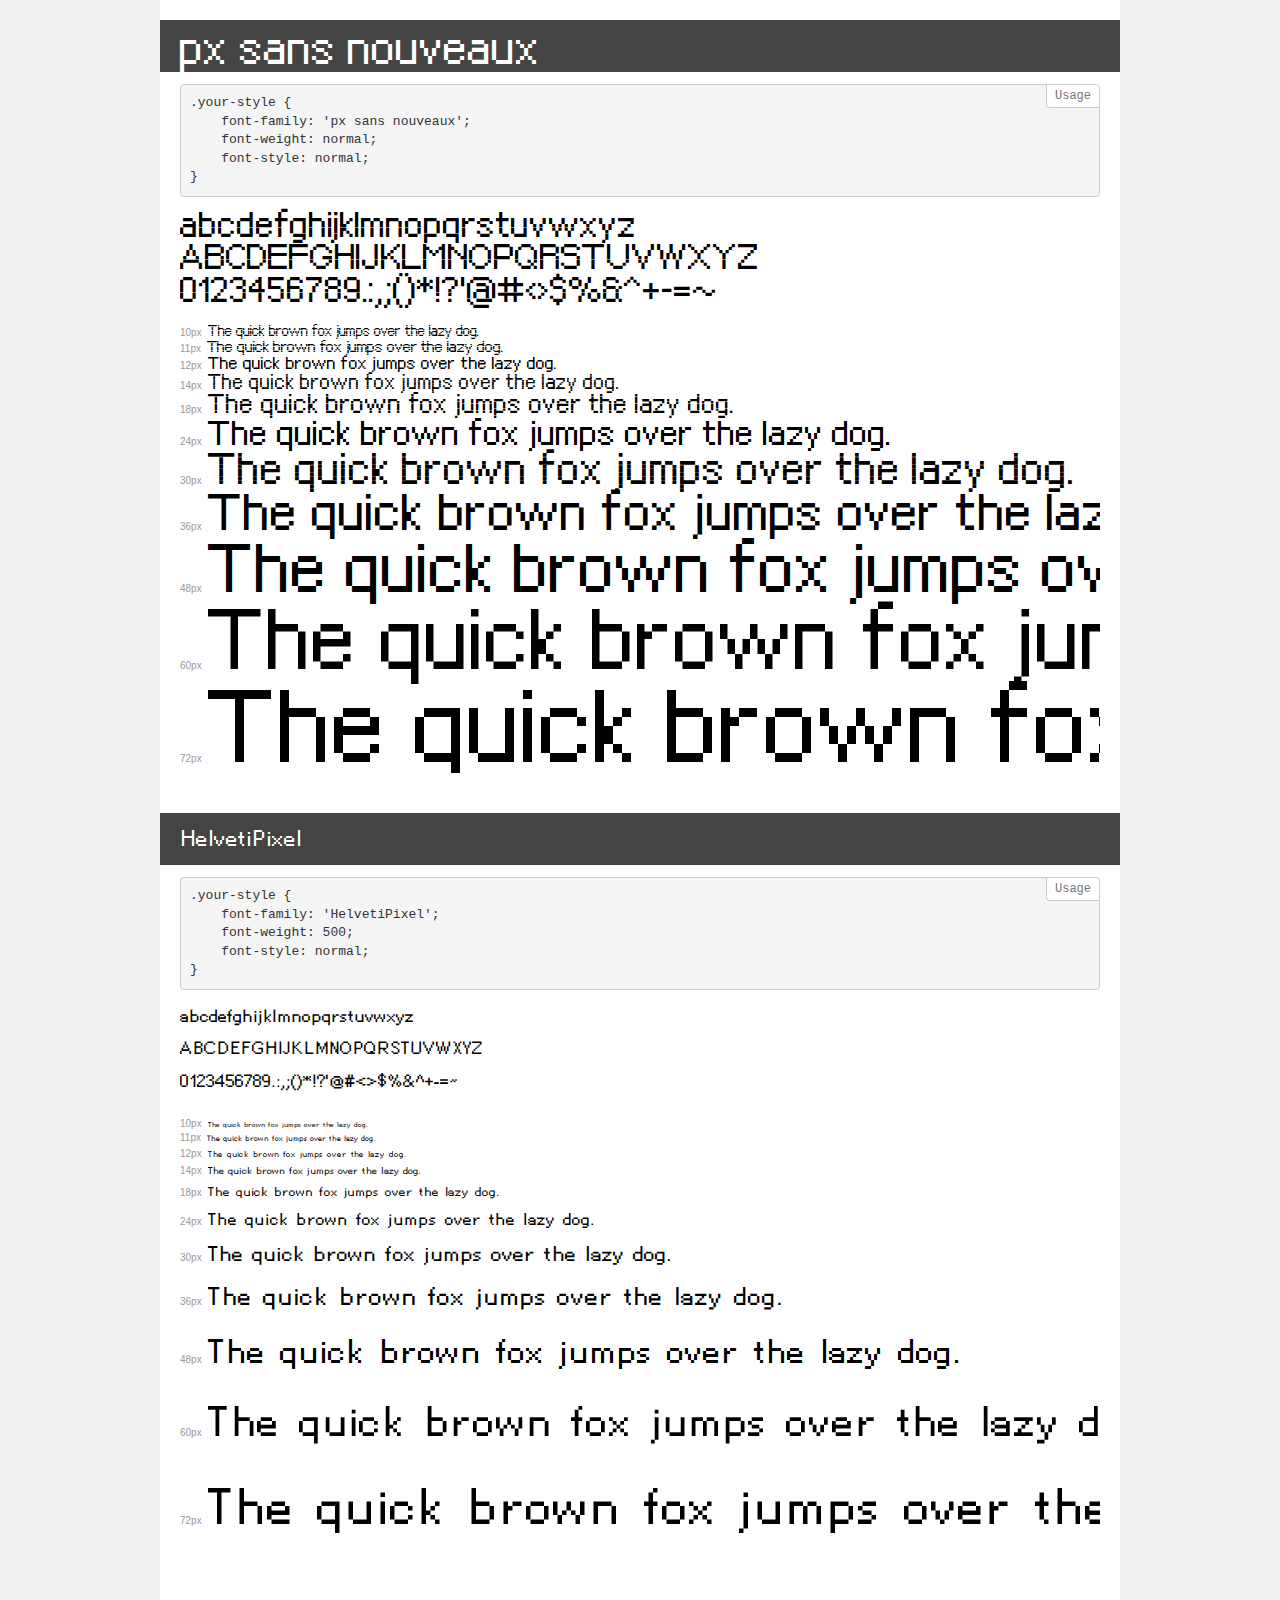
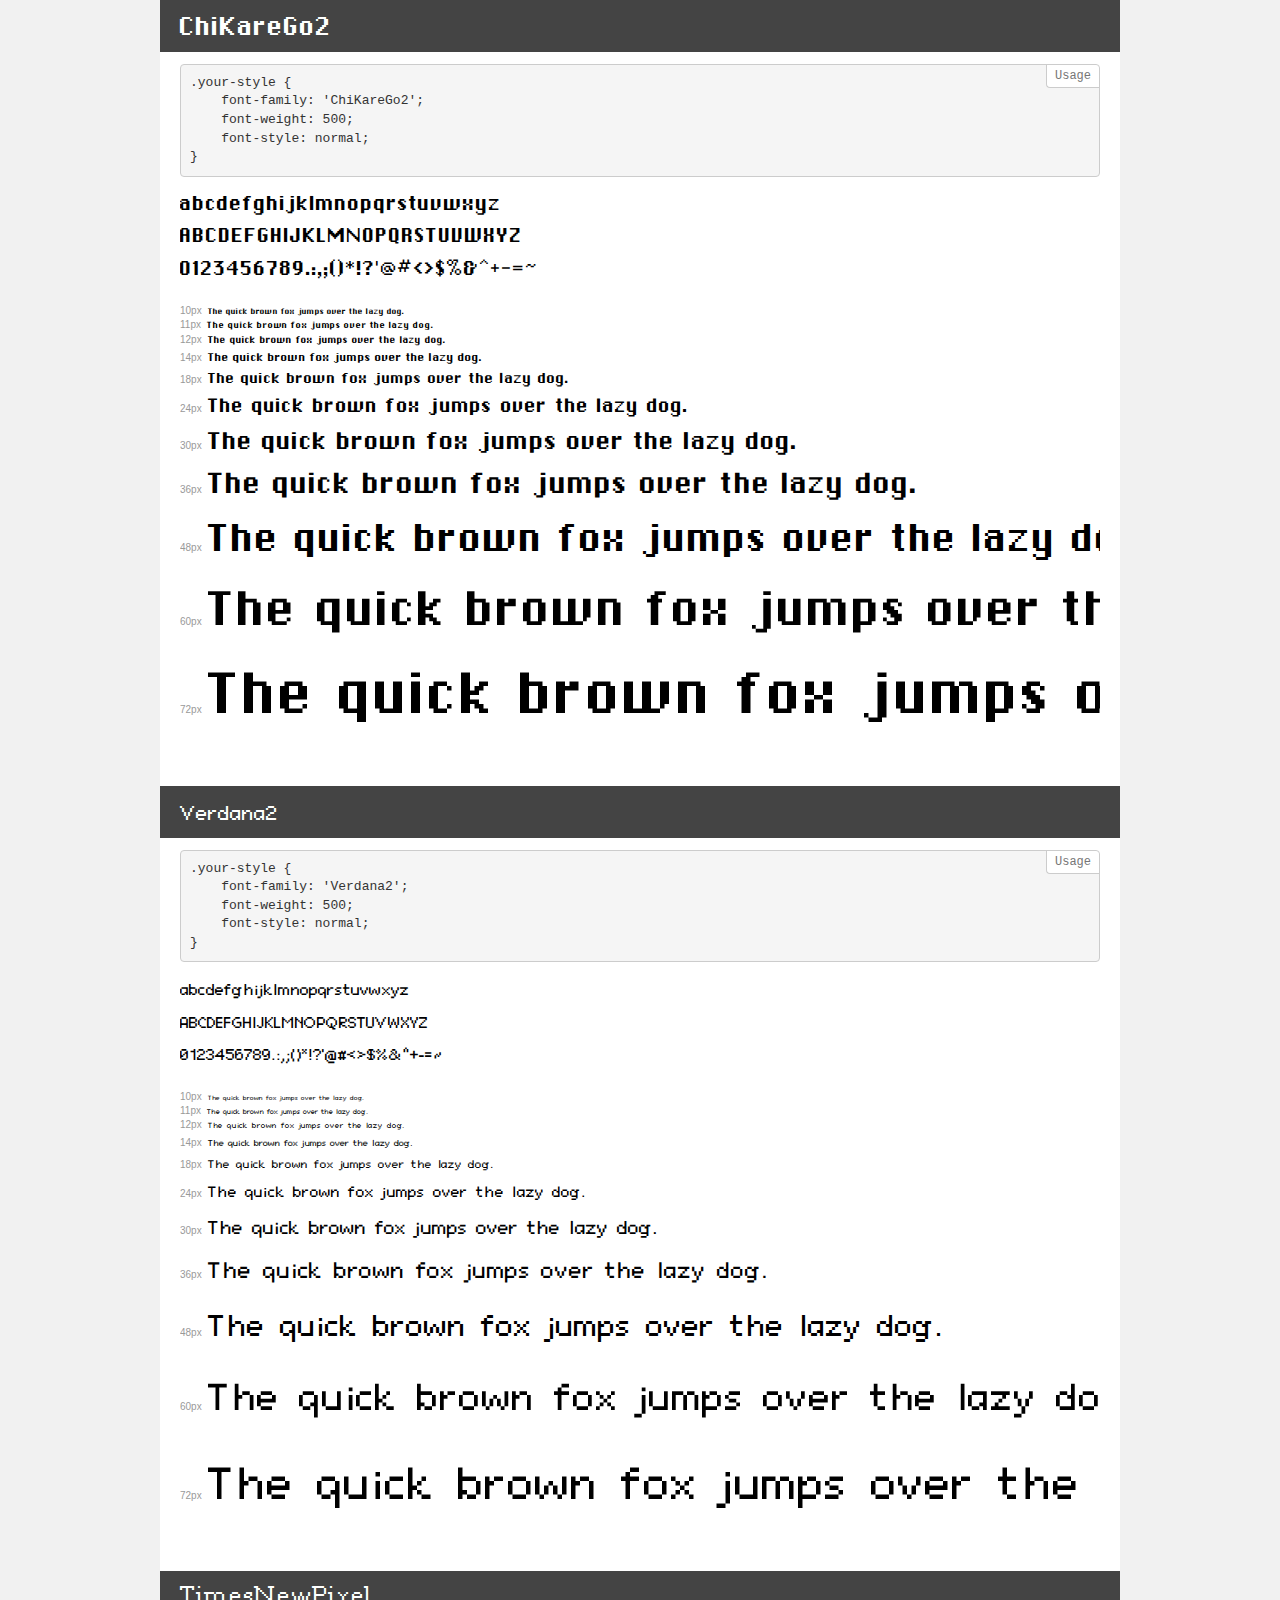
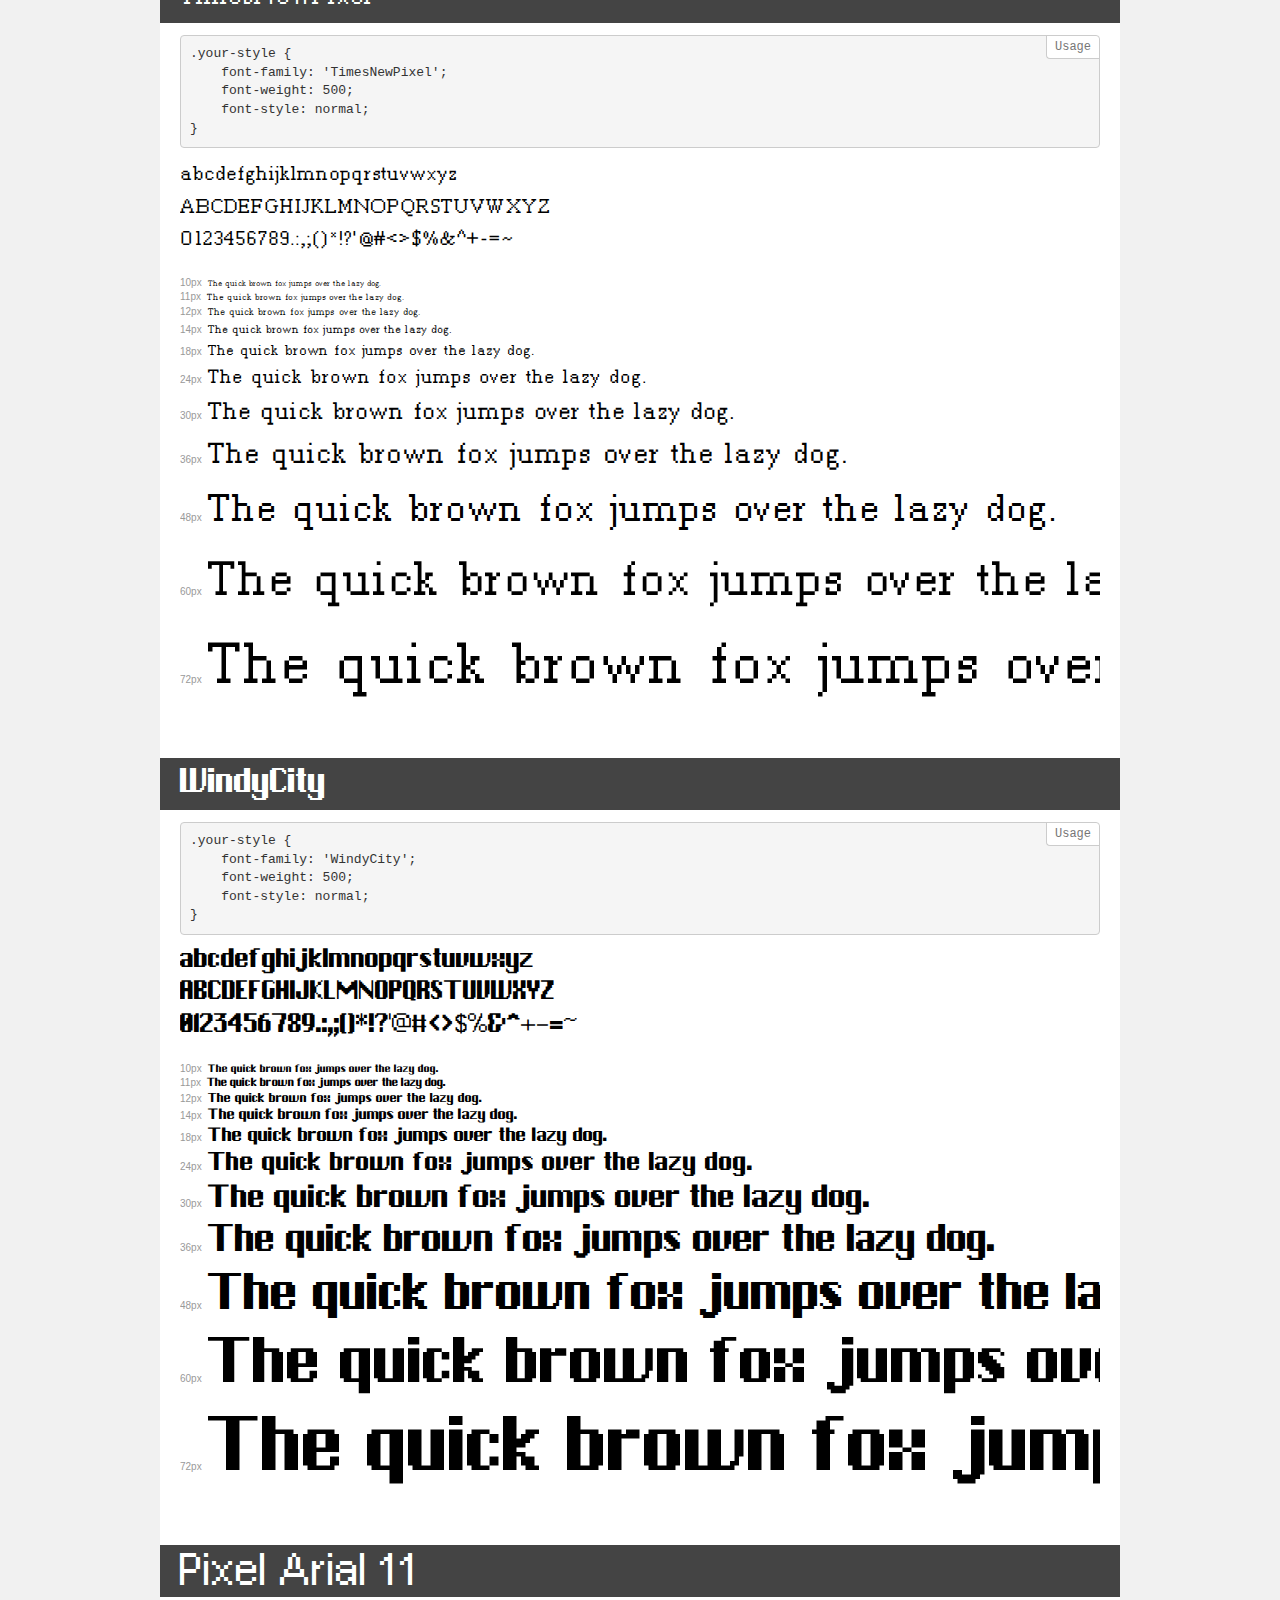
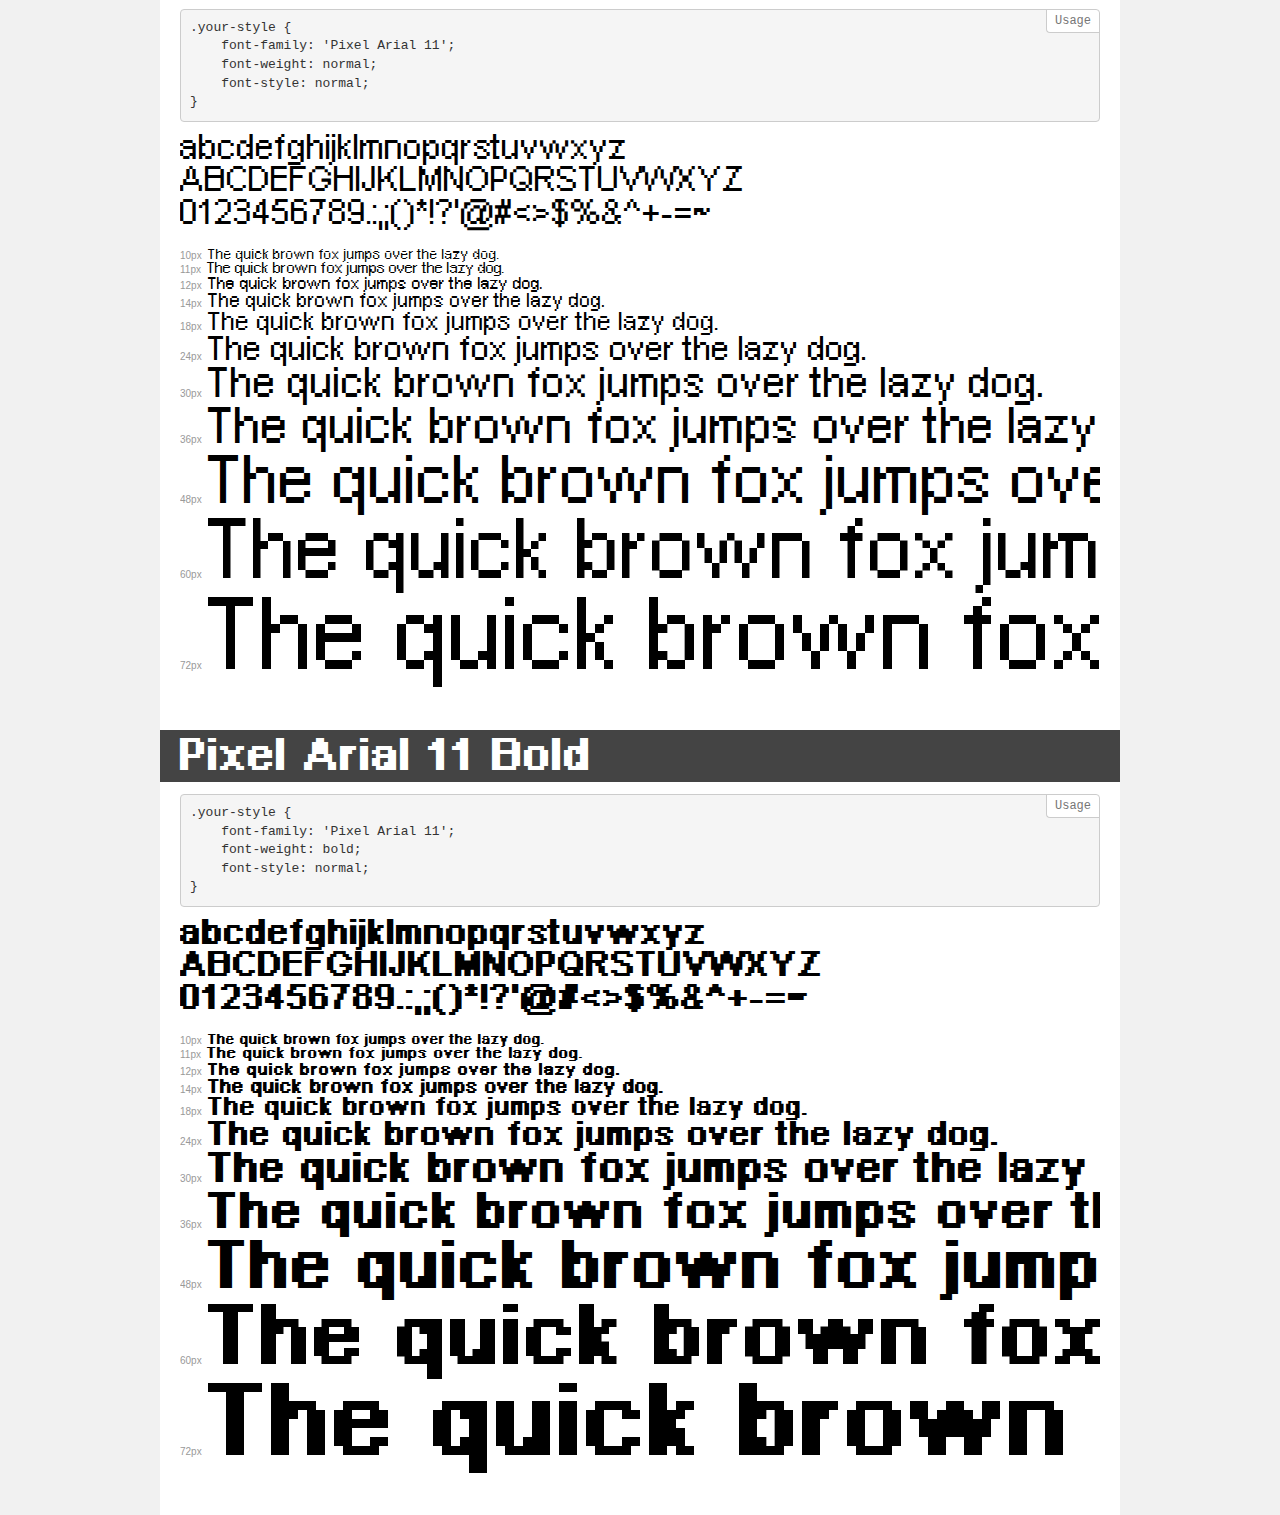
<file: fonts/demo.html>
<!DOCTYPE html>
<html>
<head>
    <meta charset="utf-8">
    <meta http-equiv="X-UA-Compatible" content="IE=edge">
    <meta name="viewport" content="width=device-width, initial-scale=1">
    <meta name="robots" content="noindex, noarchive">
    <meta name="format-detection" content="telephone=no">
    <title>Transfonter demo</title>
    <link href="stylesheet.css" rel="stylesheet">
    <style>
        /*
        http://meyerweb.com/eric/tools/css/reset/
        v2.0 | 20110126
        License: none (public domain)
        */
        html, body, div, span, applet, object, iframe,
        h1, h2, h3, h4, h5, h6, p, blockquote, pre,
        a, abbr, acronym, address, big, cite, code,
        del, dfn, em, img, ins, kbd, q, s, samp,
        small, strike, strong, sub, sup, tt, var,
        b, u, i, center,
        dl, dt, dd, ol, ul, li,
        fieldset, form, label, legend,
        table, caption, tbody, tfoot, thead, tr, th, td,
        article, aside, canvas, details, embed,
        figure, figcaption, footer, header, hgroup,
        menu, nav, output, ruby, section, summary,
        time, mark, audio, video {
            margin: 0;
            padding: 0;
            border: 0;
            font-size: 100%;
            font: inherit;
            vertical-align: baseline;
        }
        /* HTML5 display-role reset for older browsers */
        article, aside, details, figcaption, figure,
        footer, header, hgroup, menu, nav, section {
            display: block;
        }
        body {
            line-height: 1;
        }
        ol, ul {
            list-style: none;
        }
        blockquote, q {
            quotes: none;
        }
        blockquote:before, blockquote:after,
        q:before, q:after {
            content: '';
            content: none;
        }
        table {
            border-collapse: collapse;
            border-spacing: 0;
        }
        /* common styles */
        body {
            background: #f1f1f1;
            color: #000;
        }
        .page {
            background: #fff;
            width: 920px;
            margin: 0 auto;
            padding: 20px 20px 0 20px;
            overflow: hidden;
        }
        .font-container {
            overflow-x: auto;
            overflow-y: hidden;
            margin-bottom: 40px;
            line-height: 1.3;
            white-space: nowrap;
            padding-bottom: 5px;
        }
        h1 {
            position: relative;
            background: #444;
            font-size: 32px;
            color: #fff;
            padding: 10px 20px;
            margin: 0 -20px 12px -20px;
        }
        .letters {
            font-size: 25px;
            margin-bottom: 20px;
        }
        .s10:before {
            content: '10px';
        }
        .s11:before {
            content: '11px';
        }
        .s12:before {
            content: '12px';
        }
        .s14:before {
            content: '14px';
        }
        .s18:before {
            content: '18px';
        }
        .s24:before {
            content: '24px';
        }
        .s30:before {
            content: '30px';
        }
        .s36:before {
            content: '36px';
        }
        .s48:before {
            content: '48px';
        }
        .s60:before {
            content: '60px';
        }
        .s72:before {
            content: '72px';
        }
        .s10:before, .s11:before, .s12:before, .s14:before,
        .s18:before, .s24:before, .s30:before, .s36:before,
        .s48:before, .s60:before, .s72:before {
            font-family: Arial, sans-serif;
            font-size: 10px;
            font-weight: normal;
            font-style: normal;
            color: #999;
            padding-right: 6px;
        }
        pre {
            display: block;
            position: relative;
            padding: 9px;
            margin: 0 0 10px;
            font-family: Monaco, Menlo, Consolas, "Courier New", monospace !important;
            font-size: 13px;
            line-height: 1.428571429;
            color: #333;
            font-weight: normal !important;
            font-style: normal !important;
            background-color: #f5f5f5;
            border: 1px solid #ccc;
            overflow-x: auto;
            border-radius: 4px;
        }
        pre:after {
            display: block;
            position: absolute;
            right: 0;
            top: 0;
            content: 'Usage';
            line-height: 1;
            padding: 5px 8px;
            font-size: 12px;
            color: #767676;
            background-color: #fff;
            border: 1px solid #ccc;
            border-right: none;
            border-top: none;
            border-radius: 0 4px 0 4px;
            z-index: 10;
        }
        /* responsive */
        @media (max-width: 959px) {
            .page {
                width: auto;
                margin: 0;
            }
        }
    </style>
</head>
<body>
<div class="page">
    <div class="demo" style="font-family: 'px sans nouveaux'; font-weight: normal; font-style: normal;">
        <h1>px sans nouveaux</h1>
        <pre>.your-style {
    font-family: 'px sans nouveaux';
    font-weight: normal;
    font-style: normal;
}</pre>
        <div class="font-container">
            <p class="letters">
                abcdefghijklmnopqrstuvwxyz<br>
ABCDEFGHIJKLMNOPQRSTUVWXYZ<br>
                0123456789.:,;()*!?'@#<>$%&^+-=~
            </p>
            <p class="s10" style="font-size: 10px;">The quick brown fox jumps over the lazy dog.</p>
            <p class="s11" style="font-size: 11px;">The quick brown fox jumps over the lazy dog.</p>
            <p class="s12" style="font-size: 12px;">The quick brown fox jumps over the lazy dog.</p>
            <p class="s14" style="font-size: 14px;">The quick brown fox jumps over the lazy dog.</p>
            <p class="s18" style="font-size: 18px;">The quick brown fox jumps over the lazy dog.</p>
            <p class="s24" style="font-size: 24px;">The quick brown fox jumps over the lazy dog.</p>
            <p class="s30" style="font-size: 30px;">The quick brown fox jumps over the lazy dog.</p>
            <p class="s36" style="font-size: 36px;">The quick brown fox jumps over the lazy dog.</p>
            <p class="s48" style="font-size: 48px;">The quick brown fox jumps over the lazy dog.</p>
            <p class="s60" style="font-size: 60px;">The quick brown fox jumps over the lazy dog.</p>
            <p class="s72" style="font-size: 72px;">The quick brown fox jumps over the lazy dog.</p>
        </div>
    </div>
    <div class="demo" style="font-family: 'HelvetiPixel'; font-weight: 500; font-style: normal;">
        <h1>HelvetiPixel</h1>
        <pre>.your-style {
    font-family: 'HelvetiPixel';
    font-weight: 500;
    font-style: normal;
}</pre>
        <div class="font-container">
            <p class="letters">
                abcdefghijklmnopqrstuvwxyz<br>
ABCDEFGHIJKLMNOPQRSTUVWXYZ<br>
                0123456789.:,;()*!?'@#<>$%&^+-=~
            </p>
            <p class="s10" style="font-size: 10px;">The quick brown fox jumps over the lazy dog.</p>
            <p class="s11" style="font-size: 11px;">The quick brown fox jumps over the lazy dog.</p>
            <p class="s12" style="font-size: 12px;">The quick brown fox jumps over the lazy dog.</p>
            <p class="s14" style="font-size: 14px;">The quick brown fox jumps over the lazy dog.</p>
            <p class="s18" style="font-size: 18px;">The quick brown fox jumps over the lazy dog.</p>
            <p class="s24" style="font-size: 24px;">The quick brown fox jumps over the lazy dog.</p>
            <p class="s30" style="font-size: 30px;">The quick brown fox jumps over the lazy dog.</p>
            <p class="s36" style="font-size: 36px;">The quick brown fox jumps over the lazy dog.</p>
            <p class="s48" style="font-size: 48px;">The quick brown fox jumps over the lazy dog.</p>
            <p class="s60" style="font-size: 60px;">The quick brown fox jumps over the lazy dog.</p>
            <p class="s72" style="font-size: 72px;">The quick brown fox jumps over the lazy dog.</p>
        </div>
    </div>
    <div class="demo" style="font-family: 'ChiKareGo2'; font-weight: 500; font-style: normal;">
        <h1>ChiKareGo2</h1>
        <pre>.your-style {
    font-family: 'ChiKareGo2';
    font-weight: 500;
    font-style: normal;
}</pre>
        <div class="font-container">
            <p class="letters">
                abcdefghijklmnopqrstuvwxyz<br>
ABCDEFGHIJKLMNOPQRSTUVWXYZ<br>
                0123456789.:,;()*!?'@#<>$%&^+-=~
            </p>
            <p class="s10" style="font-size: 10px;">The quick brown fox jumps over the lazy dog.</p>
            <p class="s11" style="font-size: 11px;">The quick brown fox jumps over the lazy dog.</p>
            <p class="s12" style="font-size: 12px;">The quick brown fox jumps over the lazy dog.</p>
            <p class="s14" style="font-size: 14px;">The quick brown fox jumps over the lazy dog.</p>
            <p class="s18" style="font-size: 18px;">The quick brown fox jumps over the lazy dog.</p>
            <p class="s24" style="font-size: 24px;">The quick brown fox jumps over the lazy dog.</p>
            <p class="s30" style="font-size: 30px;">The quick brown fox jumps over the lazy dog.</p>
            <p class="s36" style="font-size: 36px;">The quick brown fox jumps over the lazy dog.</p>
            <p class="s48" style="font-size: 48px;">The quick brown fox jumps over the lazy dog.</p>
            <p class="s60" style="font-size: 60px;">The quick brown fox jumps over the lazy dog.</p>
            <p class="s72" style="font-size: 72px;">The quick brown fox jumps over the lazy dog.</p>
        </div>
    </div>
    <div class="demo" style="font-family: 'Verdana2'; font-weight: 500; font-style: normal;">
        <h1>Verdana2</h1>
        <pre>.your-style {
    font-family: 'Verdana2';
    font-weight: 500;
    font-style: normal;
}</pre>
        <div class="font-container">
            <p class="letters">
                abcdefghijklmnopqrstuvwxyz<br>
ABCDEFGHIJKLMNOPQRSTUVWXYZ<br>
                0123456789.:,;()*!?'@#<>$%&^+-=~
            </p>
            <p class="s10" style="font-size: 10px;">The quick brown fox jumps over the lazy dog.</p>
            <p class="s11" style="font-size: 11px;">The quick brown fox jumps over the lazy dog.</p>
            <p class="s12" style="font-size: 12px;">The quick brown fox jumps over the lazy dog.</p>
            <p class="s14" style="font-size: 14px;">The quick brown fox jumps over the lazy dog.</p>
            <p class="s18" style="font-size: 18px;">The quick brown fox jumps over the lazy dog.</p>
            <p class="s24" style="font-size: 24px;">The quick brown fox jumps over the lazy dog.</p>
            <p class="s30" style="font-size: 30px;">The quick brown fox jumps over the lazy dog.</p>
            <p class="s36" style="font-size: 36px;">The quick brown fox jumps over the lazy dog.</p>
            <p class="s48" style="font-size: 48px;">The quick brown fox jumps over the lazy dog.</p>
            <p class="s60" style="font-size: 60px;">The quick brown fox jumps over the lazy dog.</p>
            <p class="s72" style="font-size: 72px;">The quick brown fox jumps over the lazy dog.</p>
        </div>
    </div>
    <div class="demo" style="font-family: 'TimesNewPixel'; font-weight: 500; font-style: normal;">
        <h1>TimesNewPixel</h1>
        <pre>.your-style {
    font-family: 'TimesNewPixel';
    font-weight: 500;
    font-style: normal;
}</pre>
        <div class="font-container">
            <p class="letters">
                abcdefghijklmnopqrstuvwxyz<br>
ABCDEFGHIJKLMNOPQRSTUVWXYZ<br>
                0123456789.:,;()*!?'@#<>$%&^+-=~
            </p>
            <p class="s10" style="font-size: 10px;">The quick brown fox jumps over the lazy dog.</p>
            <p class="s11" style="font-size: 11px;">The quick brown fox jumps over the lazy dog.</p>
            <p class="s12" style="font-size: 12px;">The quick brown fox jumps over the lazy dog.</p>
            <p class="s14" style="font-size: 14px;">The quick brown fox jumps over the lazy dog.</p>
            <p class="s18" style="font-size: 18px;">The quick brown fox jumps over the lazy dog.</p>
            <p class="s24" style="font-size: 24px;">The quick brown fox jumps over the lazy dog.</p>
            <p class="s30" style="font-size: 30px;">The quick brown fox jumps over the lazy dog.</p>
            <p class="s36" style="font-size: 36px;">The quick brown fox jumps over the lazy dog.</p>
            <p class="s48" style="font-size: 48px;">The quick brown fox jumps over the lazy dog.</p>
            <p class="s60" style="font-size: 60px;">The quick brown fox jumps over the lazy dog.</p>
            <p class="s72" style="font-size: 72px;">The quick brown fox jumps over the lazy dog.</p>
        </div>
    </div>
    <div class="demo" style="font-family: 'WindyCity'; font-weight: 500; font-style: normal;">
        <h1>WindyCity</h1>
        <pre>.your-style {
    font-family: 'WindyCity';
    font-weight: 500;
    font-style: normal;
}</pre>
        <div class="font-container">
            <p class="letters">
                abcdefghijklmnopqrstuvwxyz<br>
ABCDEFGHIJKLMNOPQRSTUVWXYZ<br>
                0123456789.:,;()*!?'@#<>$%&^+-=~
            </p>
            <p class="s10" style="font-size: 10px;">The quick brown fox jumps over the lazy dog.</p>
            <p class="s11" style="font-size: 11px;">The quick brown fox jumps over the lazy dog.</p>
            <p class="s12" style="font-size: 12px;">The quick brown fox jumps over the lazy dog.</p>
            <p class="s14" style="font-size: 14px;">The quick brown fox jumps over the lazy dog.</p>
            <p class="s18" style="font-size: 18px;">The quick brown fox jumps over the lazy dog.</p>
            <p class="s24" style="font-size: 24px;">The quick brown fox jumps over the lazy dog.</p>
            <p class="s30" style="font-size: 30px;">The quick brown fox jumps over the lazy dog.</p>
            <p class="s36" style="font-size: 36px;">The quick brown fox jumps over the lazy dog.</p>
            <p class="s48" style="font-size: 48px;">The quick brown fox jumps over the lazy dog.</p>
            <p class="s60" style="font-size: 60px;">The quick brown fox jumps over the lazy dog.</p>
            <p class="s72" style="font-size: 72px;">The quick brown fox jumps over the lazy dog.</p>
        </div>
    </div>
    <div class="demo" style="font-family: 'Pixel Arial 11'; font-weight: normal; font-style: normal;">
        <h1>Pixel Arial 11</h1>
        <pre>.your-style {
    font-family: 'Pixel Arial 11';
    font-weight: normal;
    font-style: normal;
}</pre>
        <div class="font-container">
            <p class="letters">
                abcdefghijklmnopqrstuvwxyz<br>
ABCDEFGHIJKLMNOPQRSTUVWXYZ<br>
                0123456789.:,;()*!?'@#<>$%&^+-=~
            </p>
            <p class="s10" style="font-size: 10px;">The quick brown fox jumps over the lazy dog.</p>
            <p class="s11" style="font-size: 11px;">The quick brown fox jumps over the lazy dog.</p>
            <p class="s12" style="font-size: 12px;">The quick brown fox jumps over the lazy dog.</p>
            <p class="s14" style="font-size: 14px;">The quick brown fox jumps over the lazy dog.</p>
            <p class="s18" style="font-size: 18px;">The quick brown fox jumps over the lazy dog.</p>
            <p class="s24" style="font-size: 24px;">The quick brown fox jumps over the lazy dog.</p>
            <p class="s30" style="font-size: 30px;">The quick brown fox jumps over the lazy dog.</p>
            <p class="s36" style="font-size: 36px;">The quick brown fox jumps over the lazy dog.</p>
            <p class="s48" style="font-size: 48px;">The quick brown fox jumps over the lazy dog.</p>
            <p class="s60" style="font-size: 60px;">The quick brown fox jumps over the lazy dog.</p>
            <p class="s72" style="font-size: 72px;">The quick brown fox jumps over the lazy dog.</p>
        </div>
    </div>
    <div class="demo" style="font-family: 'Pixel Arial 11'; font-weight: bold; font-style: normal;">
        <h1>Pixel Arial 11 Bold</h1>
        <pre>.your-style {
    font-family: 'Pixel Arial 11';
    font-weight: bold;
    font-style: normal;
}</pre>
        <div class="font-container">
            <p class="letters">
                abcdefghijklmnopqrstuvwxyz<br>
ABCDEFGHIJKLMNOPQRSTUVWXYZ<br>
                0123456789.:,;()*!?'@#<>$%&^+-=~
            </p>
            <p class="s10" style="font-size: 10px;">The quick brown fox jumps over the lazy dog.</p>
            <p class="s11" style="font-size: 11px;">The quick brown fox jumps over the lazy dog.</p>
            <p class="s12" style="font-size: 12px;">The quick brown fox jumps over the lazy dog.</p>
            <p class="s14" style="font-size: 14px;">The quick brown fox jumps over the lazy dog.</p>
            <p class="s18" style="font-size: 18px;">The quick brown fox jumps over the lazy dog.</p>
            <p class="s24" style="font-size: 24px;">The quick brown fox jumps over the lazy dog.</p>
            <p class="s30" style="font-size: 30px;">The quick brown fox jumps over the lazy dog.</p>
            <p class="s36" style="font-size: 36px;">The quick brown fox jumps over the lazy dog.</p>
            <p class="s48" style="font-size: 48px;">The quick brown fox jumps over the lazy dog.</p>
            <p class="s60" style="font-size: 60px;">The quick brown fox jumps over the lazy dog.</p>
            <p class="s72" style="font-size: 72px;">The quick brown fox jumps over the lazy dog.</p>
        </div>
    </div>
</div>
</body>
</html>
</file>
<file: fonts/stylesheet.css>
@font-face {
    font-family: 'px sans nouveaux';
    src: url('px_sans_nouveaux.woff2') format('woff2'),
        url('px_sans_nouveaux.woff') format('woff');
    font-weight: normal;
    font-style: normal;
}

@font-face {
    font-family: 'HelvetiPixel';
    src: url('HelvetiPixel.woff2') format('woff2'),
        url('HelvetiPixel.woff') format('woff');
    font-weight: 500;
    font-style: normal;
}

@font-face {
    font-family: 'ChiKareGo2';
    src: url('ChiKareGo2.woff2') format('woff2'),
        url('ChiKareGo2.woff') format('woff');
    font-weight: 500;
    font-style: normal;
}

@font-face {
    font-family: 'Verdana2';
    src: url('Verdana2.woff2') format('woff2'),
        url('Verdana2.woff') format('woff');
    font-weight: 500;
    font-style: normal;
}

@font-face {
    font-family: 'TimesNewPixel';
    src: url('TimesNewPixel.woff2') format('woff2'),
        url('TimesNewPixel.woff') format('woff');
    font-weight: 500;
    font-style: normal;
}

@font-face {
    font-family: 'WindyCity';
    src: url('WindyCity.woff2') format('woff2'),
        url('WindyCity.woff') format('woff');
    font-weight: 500;
    font-style: normal;
}

@font-face {
    font-family: 'Pixel Arial 11';
    src: url('PixelArial11.woff2') format('woff2'),
        url('PixelArial11.woff') format('woff');
    font-weight: normal;
    font-style: normal;
}

@font-face {
    font-family: 'Pixel Arial 11';
    src: url('PixelArial11Bold.woff2') format('woff2'),
        url('PixelArial11Bold.woff') format('woff');
    font-weight: bold;
    font-style: normal;
}
</file>
